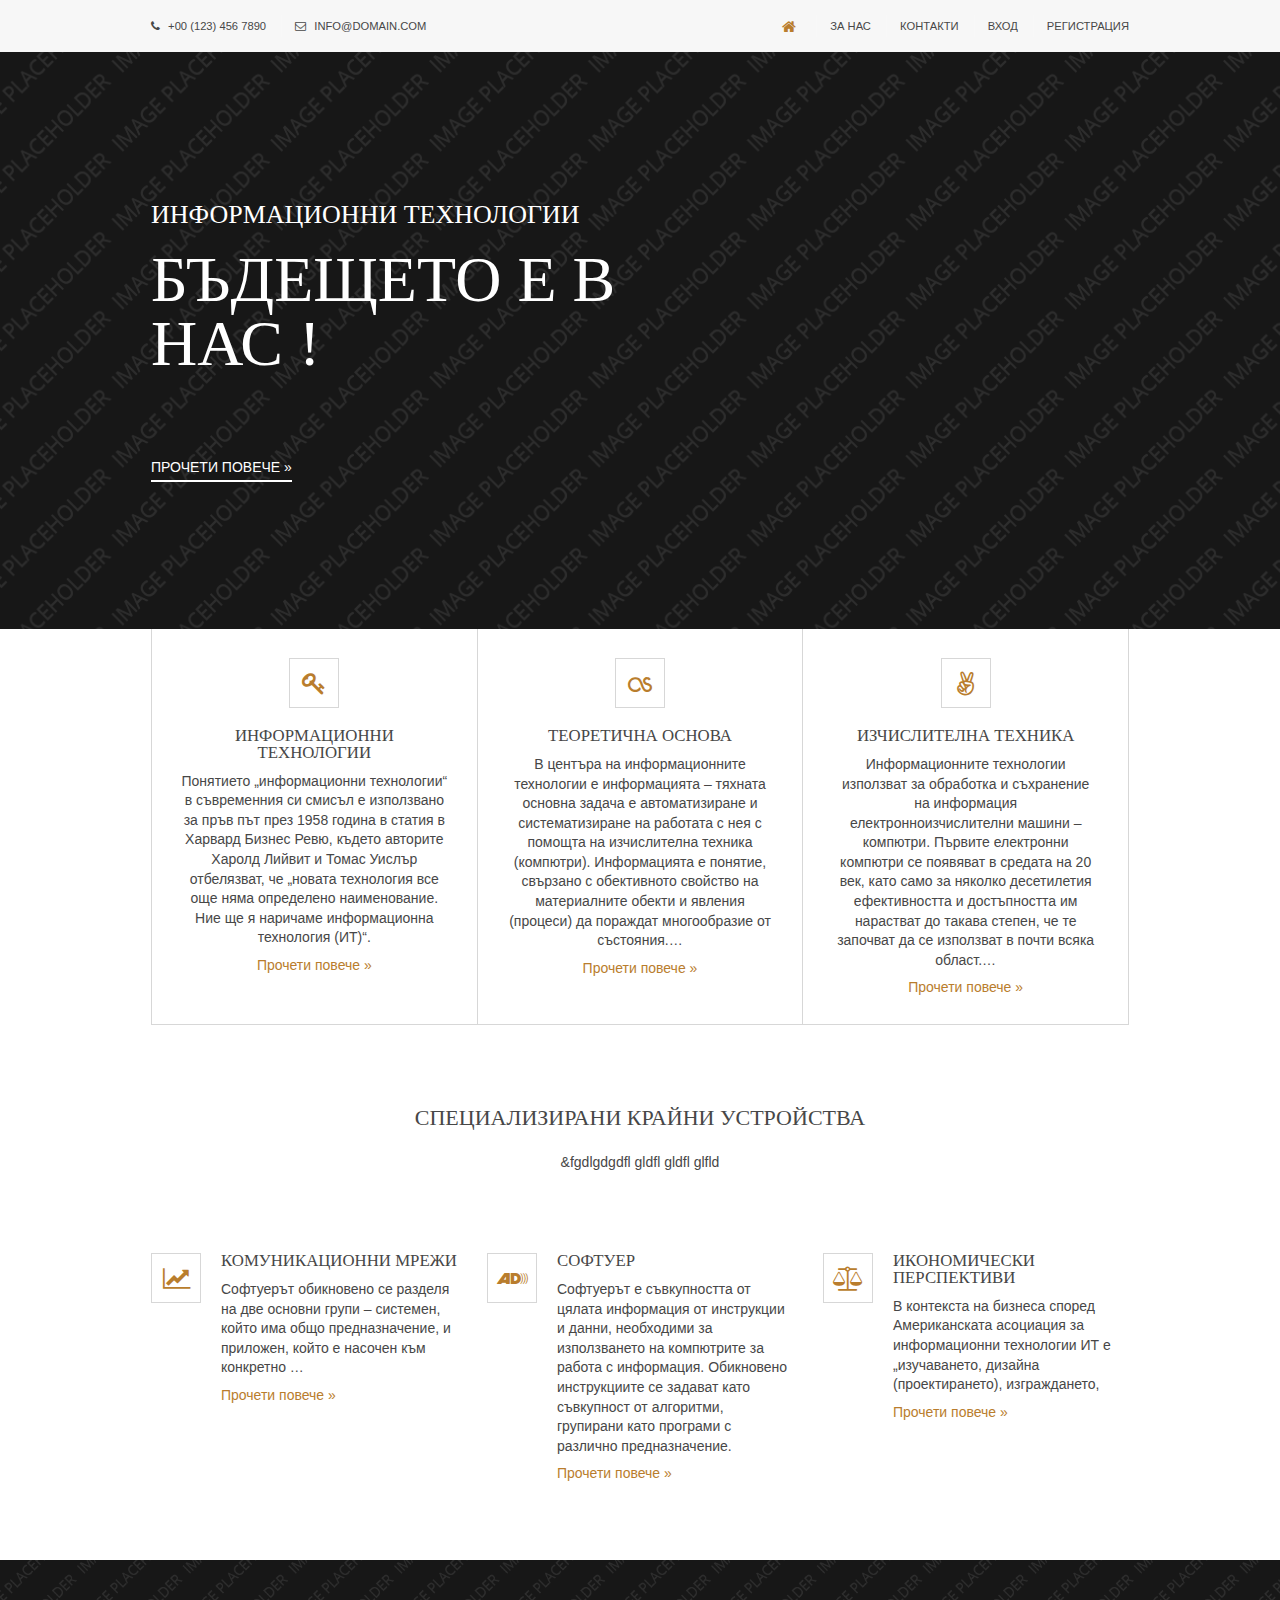
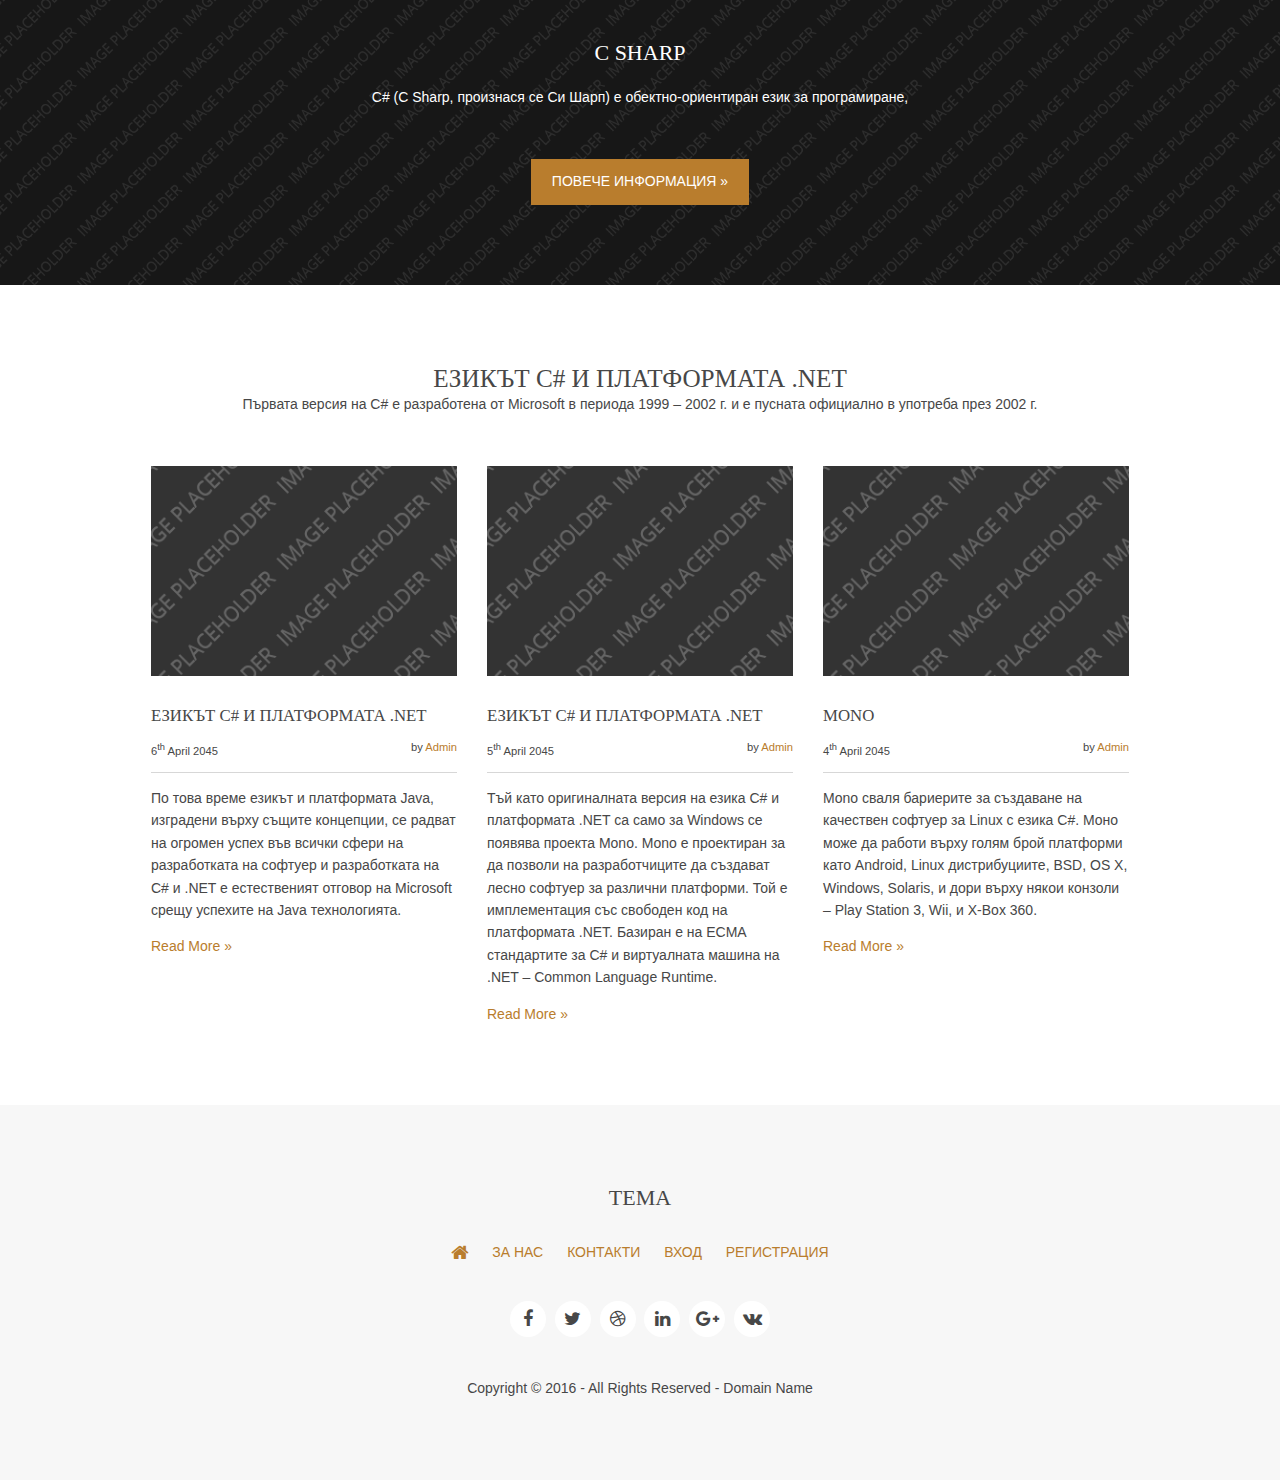
<file: index.html>
<!DOCTYPE html>
<html>
<head>
<title>Theme Name</title>
<meta charset="utf-8">
<meta name="viewport" content="width=device-width, initial-scale=1.0, maximum-scale=1.0, user-scalable=no">
<link href="styles/layout.css" rel="stylesheet" type="text/css" media="all">
</head>
<body id="top">
<div class="wrapper row0">
  <div id="topbar" class="hoc clear"> 
    <div class="fl_left">
      <ul class="nospace">
        <li><i class="fa fa-phone"></i> +00 (123) 456 7890</li>
        <li><i class="fa fa-envelope-o"></i> info@domain.com</li>
      </ul>
    </div>
    <div class="fl_right">
      <ul class="nospace">
        <li><a href="#"><i class="fa fa-lg fa-home"></i></a></li>
        <li><a href="#">За нас</a></li>
        <li><a href="#">Контакти</a></li>
        <li><a href="#">Вход</a></li>
        <li><a href="#">Регистрация</a></li>
      </ul>
    </div>
  </div>
</div>


<div class="wrapper bgded overlay">
  <div id="pageintro" class="hoc clear"> 
    <article>
      <p class="heading">Информационни технологии</p>
      <h2 class="heading"><span class="block">Бъдещето е в </span> НАС !</h2>
      <footer><a href="#">Прочети повече &raquo;</a></footer>
    </article>
  </div>
</div>
<div class="wrapper row3">
  <div id="services" class="hoc clear"> 
    <!-- ################################################################################################ -->
    <div class="table">
      <div class="table-row"> 
        <!-- ################################################################################################ -->
        <div class="table-cell">
          <article><a href="#"><i class="fa fa-key"></i></a>
            <h6 class="heading">Информационни технологии</h6>
            <p>Понятието „информационни технологии“ в съвременния си смисъл е използвано за пръв път през 1958 
			година в статия в Харвард Бизнес Ревю, където авторите Харолд Лийвит и Томас Уислър отбелязват, 
			че „новата технология все още няма определено наименование. Ние ще я наричаме информационна технология (ИТ)“.</p>
            <footer><a href="#">Прочети повече &raquo;</a></footer>
          </article>
        </div>
        <div class="table-cell">
          <article><a href="#"><i class="fa fa-lastfm"></i></a>
            <h6 class="heading">Теоретична основа</h6>
            <p>В центъра на информационните технологии е информацията – тяхната основна задача е автоматизиране и систематизиране на работата 
			с нея с помощта на изчислителна техника (компютри). Информацията е понятие, свързано с обективното свойство на материалните обекти и явления (процеси) 
			да пораждат многообразие от състояния.&hellip;</p>
            <footer><a href="#">Прочети повече &raquo;</a></footer>
          </article>
        </div>
        <div class="table-cell">
          <article><a href="#"><i class="fa fa-angellist"></i></a>
            <h6 class="heading">Изчислителна техника</h6>
            <p>Информационните технологии използват за обработка и съхранение на информация електронноизчислителни машини – компютри. 
			Първите електронни компютри се появяват в средата на 20 век, 
			като само за няколко десетилетия ефективността и достъпността им нарастват до такава степен, 
			че те започват да се използват в почти всяка област.&hellip;</p>
            <footer><a href="#">Прочети повече &raquo;</a></footer>
          </article>
        </div>
        <!-- ################################################################################################ -->
      </div>
    </div>
    <!-- ################################################################################################ -->
  </div>
</div>
<!-- ################################################################################################ -->
<!-- ################################################################################################ -->
<!-- ################################################################################################ -->
<div class="wrapper row3">
  <main class="hoc container clear"> 
    <!-- main body -->
    <!-- ################################################################################################ -->
    <div class="center btmspace-80">
      <h3 class="heading">Специализирани крайни устройства</h3>
      <p class="nospace">&fgdlgdgdfl gldfl gldfl glfld</p>
    </div>
    <ul class="nospace group cta">
      <li class="one_third first">
        <article><a href="#"><i class="fa fa-line-chart"></i></a>
          <h6 class="heading">Комуникационни мрежи</h6>
          <p>Софтуерът обикновено се разделя на две основни групи – системен, който има общо предназначение, и приложен, който е насочен към конкретно &hellip;</p>
          <footer><a href="#">Прочети повече &raquo;</a></footer>
        </article>
      </li>
      <li class="one_third">
        <article><a href="#"><i class="fa fa-audio-description"></i></a>
          <h6 class="heading">Софтуер</h6>
          <p>Софтуерът е съвкупността от цялата информация от инструкции и данни, необходими за използването на компютрите за работа с информация. Обикновено инструкциите се задават като съвкупност от алгоритми, групирани като програми с различно предназначение. </p>
          <footer><a href="#">Прочети повече &raquo;</a></footer>
        </article>
      </li>
      <li class="one_third">
        <article><a href="#"><i class="fa fa-balance-scale"></i></a>
          <h6 class="heading">Икономически перспективи</h6>
          <p>В контекста на бизнеса според Американската асоциация за информационни технологии ИТ е „изучаването, дизайна (проектирането), изграждането, </p>
          <footer><a href="#">Прочети повече &raquo;</a></footer>
        </article>
      </li>
    </ul>
    <!-- ################################################################################################ -->
    <!-- / main body -->
    <div class="clear"></div>
  </main>
</div>
<!-- ################################################################################################ -->
<!-- ################################################################################################ -->
<!-- ################################################################################################ -->
<div class="wrapper bgded overlay" id="second-wrap">
  <article class="hoc container clear center"> 
    <!-- ################################################################################################ -->
    <h3 class="heading">C Sharp</h3>
    <p class="btmspace-50">C# (C Sharp, произнася се Си Шарп) е обектно-ориентиран език за програмиране, </p>
    <footer><a class="btn medium" href="#">Повече информация &raquo;</a></footer>
    <!-- ################################################################################################ -->
  </article>
</div>
<!-- ################################################################################################ -->
<!-- ################################################################################################ -->
<!-- ################################################################################################ -->
<div class="wrapper row3">
  <section class="hoc container clear"> 
    <!-- ################################################################################################ -->
    <div class="center btmspace-50">
      <h3 class="font-x2 nospace">Езикът C# и платформата .NET</h3>
      <p class="nospace">Първата версия на C# е разработена от Microsoft в периода 1999 – 2002 г. и е пусната официално в употреба през 2002 г.</p>
    </div>
    <div class="group">
      <article class="one_third first"><a href="#"><img class="btmspace-30" src="images/demo/320x220.png" alt=""></a>
        <h4 class="nospace btmspace-10 font-x1 uppercase">Езикът C# и платформата .NET</h4>
        <ul class="nospace btmspace-10 group font-xs">
          <li class="fl_left">
            <time datetime="2045-04-06">6<sup>th</sup> April 2045</time>
          </li>
          <li class="fl_right">by <a href="#">Admin</a></li>
        </ul>
        <hr>
        <p class="p-aligned">По това време езикът и платформата Java, изградени върху същите концепции, се радват на огромен успех във всички сфери на разработката на софтуер и разработката на C# и .NET е естественият отговор на Microsoft срещу успехите на Java технологията.</p>
        <p class="nospace"><a href="#">Read More &raquo;</a></p>
      </article>
      <article class="one_third"><a href="#"><img class="btmspace-30" src="images/demo/320x220.png" alt=""></a>
        <h4 class="nospace btmspace-10 font-x1 uppercase">Езикът C# и платформата .NET</h4>
        <ul class="nospace btmspace-10 group font-xs">
          <li class="fl_left">
            <time datetime="2045-04-05">5<sup>th</sup> April 2045</time>
          </li>
          <li class="fl_right">by <a href="#">Admin</a></li>
        </ul>
        <hr>
        <p class="p-aligned">Тъй като оригиналната версия на езика C# и платформата .NET са само за Windows се появява проекта Mono. 
		Mono е проектиран за да позволи на разработчиците да създават лесно софтуер за различни платформи. 
		Той е имплементация със свободен код на платформата .NET. Базиран е на ECMA стандартите за C# и виртуалната машина на
		.NET – Common Language Runtime. </p>
        <p class="nospace"><a href="#">Read More &raquo;</a></p>
      </article>
      <article class="one_third"><a href="#"><img class="btmspace-30" src="images/demo/320x220.png" alt=""></a>
        <h4 class="nospace btmspace-10 font-x1 uppercase">Mono</h4>
        <ul class="nospace btmspace-10 group font-xs">
          <li class="fl_left">
            <time datetime="2045-04-04">4<sup>th</sup> April 2045</time>
          </li>
          <li class="fl_right">by <a href="#">Admin</a></li>
        </ul>
        <hr>
        <p class="p-aligned">Mono сваля бариерите за създаване на качествен софтуер за Linux с езика C#. 
		Моно може да работи върху голям брой платформи като Android, 
		Linux дистрибуциите, BSD, OS X, Windows, Solaris, и дори върху някои конзоли – Play Station 3, Wii, и X-Box 360.</p>
        <p class="nospace"><a href="#">Read More &raquo;</a></p>
      </article>
    </div>
    <!-- ################################################################################################ -->
  </section>
</div>
<!-- ################################################################################################ -->
<!-- ################################################################################################ -->
<!-- ################################################################################################ -->
<div class="wrapper row4">
  <footer id="footer" class="hoc clear"> 
    <!-- ################################################################################################ -->
    <h3 class="heading">Тема</h3>
    <ul class="nospace inline pushright uppercase">
      <li><a href="#"><i class="fa fa-lg fa-home"></i></a></li>
      <li><a href="#">За нас</a></li>
      <li><a href="#">Контакти</a></li>
      <li><a href="#">Вход</a></li>
      <li><a href="#">Регистрация</a></li>
    </ul>
    <ul class="faico clear">
      <li><a class="faicon-facebook" href="#"><i class="fa fa-facebook"></i></a></li>
      <li><a class="faicon-twitter" href="#"><i class="fa fa-twitter"></i></a></li>
      <li><a class="faicon-dribble" href="#"><i class="fa fa-dribbble"></i></a></li>
      <li><a class="faicon-linkedin" href="#"><i class="fa fa-linkedin"></i></a></li>
      <li><a class="faicon-google-plus" href="#"><i class="fa fa-google-plus"></i></a></li>
      <li><a class="faicon-vk" href="#"><i class="fa fa-vk"></i></a></li>
    </ul>
    <div id="copyright">
      <p>Copyright &copy; 2016 - All Rights Reserved - <a href="#">Domain Name</a></p>
    </div>
    <!-- ################################################################################################ -->
  </footer>
</div>
<!-- ################################################################################################ -->
<!-- ################################################################################################ -->
<!-- ################################################################################################ -->
<a id="backtotop" href="#top"><i class="fa fa-chevron-up"></i></a>
<!-- JAVASCRIPTS -->
<script src="scripts/jquery.min.js"></script>
<script src="scripts/jquery.backtotop.js"></script>
<script src="scripts/jquery.mobilemenu.js"></script>
</body>
</html>
</file>
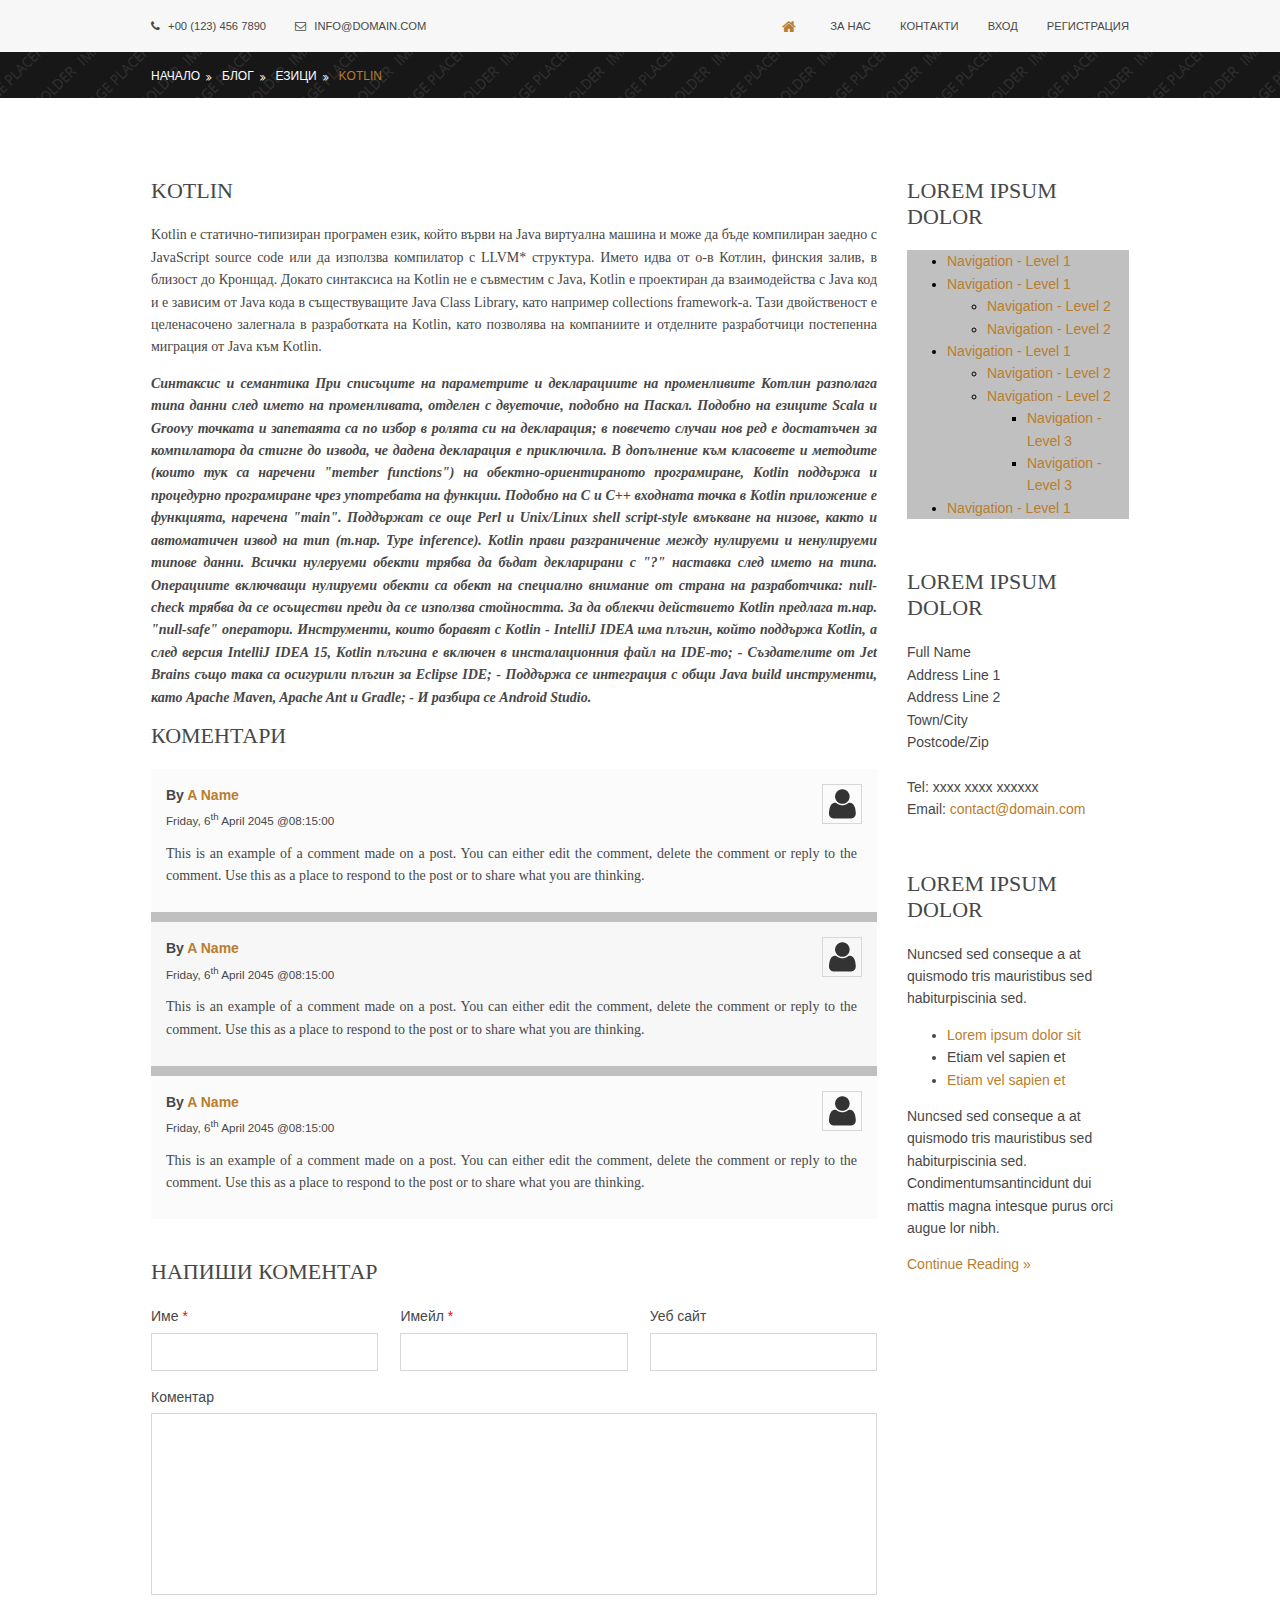
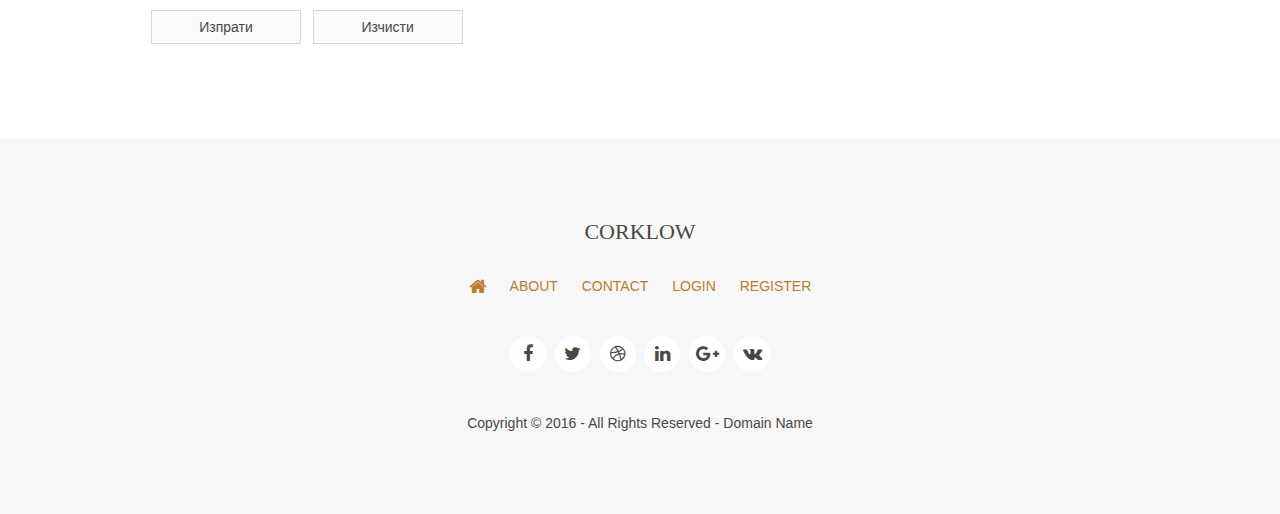
<file: sidebar-right.html>
<!DOCTYPE html>
<html>
<head>
<title>Corklow | Pages | Sidebar Right</title>
<meta charset="utf-8">
<meta name="viewport" content="width=device-width, initial-scale=1.0, maximum-scale=1.0, user-scalable=no">
<link href="styles/layout.css" rel="stylesheet" type="text/css" media="all">
</head>
<body id="top">
<div class="wrapper row0">
  <div id="topbar" class="hoc clear"> 
    <div class="fl_left">
      <ul class="nospace">
        <li><i class="fa fa-phone"></i> +00 (123) 456 7890</li>
        <li><i class="fa fa-envelope-o"></i> info@domain.com</li>
      </ul>
    </div>
    <div class="fl_right">
      <ul class="nospace">
        <li><a href="#"><i class="fa fa-lg fa-home"></i></a></li>
        <li><a href="#">За нас</a></li>
        <li><a href="#">Контакти</a></li>
        <li><a href="#">Вход</a></li>
        <li><a href="#">Регистрация</a></li>
      </ul>
    </div>
  </div>
</div>
<div class="wrapper bgded overlay" >
  <div id="breadcrumb" class="hoc clear"> 
    <ul>
      <li><a href="#">Начало</a></li>
      <li><a href="#">Блог</a></li>
      <li><a href="#">Езици</a></li>
      <li><a href="#">Kotlin</a></li>
    </ul>
  </div>
</div>
<div class="wrapper row3">
  <main class="hoc container clear"> 
    <!-- main body -->
    <div class="content three_quarter first"> 
      <h3>Kotlin</h3>
	  <p >Kotlin e статично-типизиран програмен език, който върви на Java виртуална машина и може да бъде компилиран заедно с JavaScript source code или да използва компилатор с LLVM* структура. Името идва от о-в Котлин, финския залив, в близост до Кронщад.
Докато синтаксиса на Kotlin не е съвместим с Java, Kotlin e проектиран да взаимодейства с Java код и е зависим от Java кода в съществуващите Java Class Library, като например collections framework-a. Тази двойственост е целенасочено залегнала в разработката на Kotlin, като позволява на компаниите и отделните разработчици постепенна миграция от Java към Kotlin.</p>
      <p id="second" >
	  Синтаксис и семантика
При списъците на параметрите и декларациите на променливите Котлин разполага типа данни след името на променливата, отделен с двуеточие, подобно на Паскал. Подобно на езиците Scala и Groovy точката и запетаята са по избор в ролята си на декларация; в повечето случаи нов ред е достатъчен за компилатора да стигне до извода, че дадена декларация е приключила.

В допълнение към класовете и методите (които тук са наречени "member functions") на обектно-ориентираното програмиране, Kotlin поддържа и процедурно програмиране чрез употребата на функции. Подобно на C и С++ входната точка в Kotlin приложение е функцията, наречена "main". Поддържат се още Perl и Unix/Linux shell script-style вмъкване на низове, както и автоматичен извод на тип (т.нар. Type inference).

Kotlin прави разграничение между нулируеми и ненулируеми типове данни. Всички нулеруеми обекти трябва да бъдат декларирани с "?" наставка след името на типа. Операциите включващи нулируеми обекти са обект на специално внимание от страна на разработчика: null-check трябва да се осъществи преди да се използва стойността. За да облекчи действието Kotlin предлага т.нар. "null-safe" оператори.

Инструменти, които боравят с Kotlin
- IntelliJ IDEA има плъгин, който поддържа Kotlin, а след версия IntelliJ IDEA 15, Kotlin плъгина е включен в инсталационния файл на IDE-то;
- Създателите от Jet Brains също така са осигурили плъгин за Eclipse IDE;
- Поддържа се интеграция с общи Java build инструменти, като Apache Maven, Apache Ant и Gradle;
- И разбира се Android Studio.
	  </p>
	  
	  <div id="comments">
        <h3>Коментари</h3>
        <ul >
          <li>
            <article>
              <header>
                <figure class="avatar"><img src="../images/demo/avatar.png" alt=""></figure>
                <address>
                By <a href="#">A Name</a>
                </address>
                <time datetime="2045-04-06T08:15+00:00">Friday, 6<sup>th</sup> April 2045 @08:15:00</time>
              </header>
              <div class="comcont">
                <p>This is an example of a comment made on a post. You can either edit the comment, delete the comment or reply to the comment. Use this as a place to respond to the post or to share what you are thinking.</p>
              </div>
            </article>
          </li>
          <li>
            <article>
              <header>
                <figure class="avatar"><img src="../images/demo/avatar.png" alt=""></figure>
                <address>
                By <a href="#">A Name</a>
                </address>
                <time datetime="2045-04-06T08:15+00:00">Friday, 6<sup>th</sup> April 2045 @08:15:00</time>
              </header>
              <div class="comcont">
                <p>This is an example of a comment made on a post. You can either edit the comment, delete the comment or reply to the comment. Use this as a place to respond to the post or to share what you are thinking.</p>
              </div>
            </article>
          </li>
          <li>
            <article>
              <header>
                <figure class="avatar"><img src="../images/demo/avatar.png" alt=""></figure>
                <address>
                By <a href="#">A Name</a>
                </address>
                <time datetime="2045-04-06T08:15+00:00">Friday, 6<sup>th</sup> April 2045 @08:15:00</time>
              </header>
              <div class="comcont">
                <p>This is an example of a comment made on a post. You can either edit the comment, delete the comment or reply to the comment. Use this as a place to respond to the post or to share what you are thinking.</p>
              </div>
            </article>
          </li>
        </ul>
        <h3>Напиши коментар</h3>
        <form action="#" method="post">
          <div class="one_third first">
            <label for="name">Име <span>*</span></label>
            <input type="text" name="name" id="name" value="" size="22" required>
          </div>
          <div class="one_third">
            <label for="email">Имейл <span>*</span></label>
            <input type="email" name="email" id="email" value="" size="22" required>
          </div>
          <div class="one_third">
            <label for="url">Уеб сайт</label>
            <input type="url" name="url" id="url" value="" size="22">
          </div>
          <div class="block clear">
            <label for="comment">Коментар</label>
            <textarea name="comment" id="comment" cols="25" rows="10"></textarea>
          </div>
          <div>
            <input type="submit" name="submit" value="Изпрати">
            &nbsp;
            <input type="reset" name="reset" value="Изчисти">
          </div>
        </form>
      </div>
    </div>
    <div class="sidebar one_quarter"> 
      <h6>Lorem ipsum dolor</h6>
      <div class="sdb_holder" id="sdb_holder">
        <ul >
          <li><a href="#">Navigation - Level 1</a></li>
          <li><a href="#">Navigation - Level 1</a>
            <ul>
              <li><a href="#">Navigation - Level 2</a></li>
              <li><a href="#">Navigation - Level 2</a></li>
            </ul>
          </li>
          <li><a href="#">Navigation - Level 1</a>
            <ul>
              <li><a href="#">Navigation - Level 2</a></li>
              <li><a href="#">Navigation - Level 2</a>
                <ul>
                  <li><a href="#">Navigation - Level 3</a></li>
                  <li><a href="#">Navigation - Level 3</a></li>
                </ul>
              </li>
            </ul>
          </li>
          <li><a href="#">Navigation - Level 1</a></li>
        </ul>
      </div>
      <div class="sdb_holder">
        <h6>Lorem ipsum dolor</h6>
        <div>
        Full Name<br>
        Address Line 1<br>
        Address Line 2<br>
        Town/City<br>
        Postcode/Zip<br>
        <br>
        Tel: xxxx xxxx xxxxxx<br>
        Email: <a href="#">contact@domain.com</a>
        </div>
      </div>
      <div class="sdb_holder">
        <article>
          <h6>Lorem ipsum dolor</h6>
          <p>Nuncsed sed conseque a at quismodo tris mauristibus sed habiturpiscinia sed.</p>
          <ul>
            <li><a href="#">Lorem ipsum dolor sit</a></li>
            <li>Etiam vel sapien et</li>
            <li><a href="#">Etiam vel sapien et</a></li>
          </ul>
          <p>Nuncsed sed conseque a at quismodo tris mauristibus sed habiturpiscinia sed. Condimentumsantincidunt dui mattis magna intesque purus orci augue lor nibh.</p>
          <p class="more"><a href="#">Continue Reading &raquo;</a></p>
        </article>
      </div>
      <!-- ################################################################################################ -->
    </div>
    <!-- ################################################################################################ -->
    <!-- / main body -->
    <div class="clear"></div>
  </main>
</div>
<!-- ################################################################################################ -->
<!-- ################################################################################################ -->
<!-- ################################################################################################ -->
<div class="wrapper row4">
  <footer id="footer" class="hoc clear"> 
    <!-- ################################################################################################ -->
    <h3 class="heading">Corklow</h3>
    <ul class="nospace inline pushright uppercase">
      <li><a href="#"><i class="fa fa-lg fa-home"></i></a></li>
      <li><a href="#">About</a></li>
      <li><a href="#">Contact</a></li>
      <li><a href="#">Login</a></li>
      <li><a href="#">Register</a></li>
    </ul>
    <ul class="faico clear">
      <li><a class="faicon-facebook" href="#"><i class="fa fa-facebook"></i></a></li>
      <li><a class="faicon-twitter" href="#"><i class="fa fa-twitter"></i></a></li>
      <li><a class="faicon-dribble" href="#"><i class="fa fa-dribbble"></i></a></li>
      <li><a class="faicon-linkedin" href="#"><i class="fa fa-linkedin"></i></a></li>
      <li><a class="faicon-google-plus" href="#"><i class="fa fa-google-plus"></i></a></li>
      <li><a class="faicon-vk" href="#"><i class="fa fa-vk"></i></a></li>
    </ul>
    <div id="copyright">
      <p>Copyright &copy; 2016 - All Rights Reserved - <a href="#">Domain Name</a></p>
    </div>
    <!-- ################################################################################################ -->
  </footer>
</div>
<!-- ################################################################################################ -->
<!-- ################################################################################################ -->
<!-- ################################################################################################ -->
<a id="backtotop" href="#top"><i class="fa fa-chevron-up"></i></a>
<!-- JAVASCRIPTS -->
<script src="scripts/jquery.min.js"></script>
<script src="scripts/jquery.backtotop.js"></script>
<script src="scripts/jquery.mobilemenu.js"></script>
</body>
</html>
</file>
<file: styles/layout.css>
@charset "utf-8";
@import url("fontawesome-4.6.3.min.css");
@import url("framework.css");

/* Rows
--------------------------------------------------------------------------------------------------------------- */
.row0, .row0 a{}
.row1, .row1 a{}
.row2, .row2 a{}
.row3, .row3 a{}
.row4, .row4 a{}
.row5, .row5 a{}


/* Top Bar
--------------------------------------------------------------------------------------------------------------- */
#topbar{padding:15px 0; font-size:.8rem; text-transform:uppercase;}

#topbar *{margin:0;}
#topbar ul li{display:inline-block; margin-right:10px; padding-right:15px; border-right:1px solid;}
#topbar ul li:last-child{margin-right:0; padding-right:0; border-right:none;}
#topbar i{margin:0 5px 0 0; line-height:normal;}


/* Header
--------------------------------------------------------------------------------------------------------------- */
#header{}

#header #logo{margin-top:25px;}
#header #logo *{margin:0; padding:0; line-height:1;}
#header #logo h1{font-size:22px; font-variant:small-caps;}
#header #logo p{font-size:12px; text-transform:lowercase;}


/* Page Intro
--------------------------------------------------------------------------------------------------------------- */
#pageintro{padding:150px 0;}

#pageintro article *{text-transform:uppercase;}
#pageintro article .heading{margin:0 0 50px 0; padding:0; line-height:1; font-size:64px;}
#pageintro article p:first-of-type{margin-bottom:20px; font-size:26px;}
#pageintro article footer{margin-top:80px;}
#pageintro article footer a{padding-bottom:5px; border-bottom:2px solid;}


/* Services
--------------------------------------------------------------------------------------------------------------- */
#services{position:relative;}

#services .table{}
#services .table-cell{margin-top:-1px; padding:3%; border:1px solid; border-top:none;}

#services article{text-align:center;}
#services article *{margin:0; line-height:1;}
#services article i{display:inline-block; width:50px; height:50px; line-height:48px; margin-bottom:20px; border:1px solid; text-align:center; font-size:24px;}
#services article .heading{margin-bottom:10px; font-size:1.2rem;}
#services article p{margin-bottom:10px; line-height:1.4;}


/* Content Area
--------------------------------------------------------------------------------------------------------------- */
.container{padding:80px 0;}

/* Content */
.container .content{}

.cta > li:last-child{margin-bottom:0;}/* Used when elements stack in small viewports */
.cta article{display:block; position:relative; min-height:80px; padding:0 0 0 70px;}
.cta article::before, .cta article::after{display:table; content:"";}
.cta article::after{clear:both;}
.cta article *{margin:0; line-height:1;}
.cta article i{display:block; position:absolute; top:0; left:0; width:50px; height:50px; line-height:48px; border:1px solid; text-align:center; font-size:24px;}
.cta article .heading{margin-bottom:10px; font-size:1.2rem;}
.cta article p{margin-bottom:10px; line-height:1.4;}

/* Comments */
#comments ul{margin:0 0 40px 0; padding:0; list-style:none;}
#comments li{margin:0 0 10px 0; padding:15px;}
#comments .avatar{float:right; margin:0 0 10px 10px; padding:3px; border:1px solid;}
#comments address{font-weight:bold;}
#comments time{font-size:smaller;}
#comments .comcont{display:block; margin:0; padding:0;}
#comments .comcont p{margin:10px 5px 10px 0; padding:0;}

#comments form{display:block; width:100%;}
#comments input, #comments textarea{width:100%; padding:10px; border:1px solid;}
#comments textarea{overflow:auto;}
#comments div{margin-bottom:15px;}
#comments input[type="submit"], #comments input[type="reset"]{display:inline-block; width:auto; min-width:150px; margin:0; padding:8px 5px; cursor:pointer;}

/* Sidebar */
.container .sidebar{}

.sidebar .sdb_holder{margin-bottom:50px;}
.sidebar .sdb_holder:last-child{margin-bottom:0;}


/* Footer
--------------------------------------------------------------------------------------------------------------- */
#footer{padding:80px 0; text-align:center;}

#footer .heading, #footer ul{margin-bottom:30px;}
#footer > ul:last-of-type{margin-bottom:40px;}
#footer .faico a{border-radius:50%;}

#footer #copyright{}
#footer #copyright *{margin:0; padding:0;}


/* Transition Fade
--------------------------------------------------------------------------------------------------------------- */
*, *::before, *::after{transition:all .3s ease-in-out;}
#mainav form *{transition:none !important;}


/* ------------------------------------------------------------------------------------------------------------ */
/* ------------------------------------------------------------------------------------------------------------ */
/* ------------------------------------------------------------------------------------------------------------ */
/* ------------------------------------------------------------------------------------------------------------ */
/* ------------------------------------------------------------------------------------------------------------ */


/* Navigation
--------------------------------------------------------------------------------------------------------------- */
nav ul, nav ol{margin:0; padding:0; list-style:none;}

#mainav, #breadcrumb, .sidebar nav{line-height:normal;}
#mainav .drop::after, #mainav li li .drop::after, #breadcrumb li a::after, .sidebar nav a::after{position:absolute; font-family:"FontAwesome"; font-size:10px; line-height:10px;}

/* Top Navigation */
#mainav{}
#mainav ul.clear{margin-top:3px;}
#mainav ul{text-transform:uppercase;}
#mainav ul ul{z-index:9999; position:absolute; width:180px; text-transform:none;}
#mainav ul ul ul{left:180px; top:0;}
#mainav li{display:inline-block; position:relative; margin:0 15px 0 0; padding:0;}
#mainav li:last-child{margin-right:0;}
#mainav li li{width:100%; margin:0;}
#mainav li a{display:block; padding:30px 0;}
#mainav li li a{border:solid; border-width:0 0 1px 0;}
#mainav .drop{padding-left:15px;}
#mainav li li a, #mainav li li .drop{display:block; margin:0; padding:10px 15px;}
#mainav .drop::after, #mainav li li .drop::after{content:"\f0d7";}
#mainav .drop::after{top:35px; left:5px;}
#mainav li li .drop::after{top:15px; left:5px;}
#mainav ul ul{visibility:hidden; opacity:0;}
#mainav ul li:hover > ul{visibility:visible; opacity:1;}

#mainav form{display:none; margin:0; padding:0;}
#mainav form select, #mainav form select option{display:block; cursor:pointer; outline:none;}
#mainav form select{width:100%; padding:5px; border:none;}
#mainav form select option{margin:5px; padding:0; border:none;}

/* Breadcrumb */
#breadcrumb{padding:15px 0;}
#breadcrumb ul{margin:0; padding:0; list-style:none; text-transform:uppercase;}
#breadcrumb li{display:inline-block; margin:0 6px 0 0; padding:0;}
#breadcrumb li a{display:block; position:relative; margin:0; padding:0 12px 0 0; font-size:12px;}
#breadcrumb li a::after{top:3px; right:0; content:"\f101";}
#breadcrumb li:last-child a{margin:0; padding:0;}
#breadcrumb li:last-child a::after{display:none;}

/* Sidebar Navigation */
.sidebar nav{display:block; width:100%;}
.sidebar nav li{margin:0 0 3px 0; padding:0;}
.sidebar nav a{display:block; position:relative; margin:0; padding:5px 10px 5px 15px; text-decoration:none; border:solid; border-width:0 0 1px 0;}
.sidebar nav a::after{top:9px; left:5px; content:"\f101";}
.sidebar nav ul ul a{padding-left:35px;}
.sidebar nav ul ul a::after{left:25px;}
.sidebar nav ul ul ul a{padding-left:55px;}
.sidebar nav ul ul ul a::after{left:45px;}

/* Pagination */
.pagination{display:block; width:100%; text-align:center; clear:both;}
.pagination li{display:inline-block; margin:0 2px 0 0;}
.pagination li:last-child{margin-right:0;}
.pagination a, .pagination strong{display:block; padding:8px 11px; border:1px solid; background-clip:padding-box; font-weight:normal;}

/* Back to Top */
#backtotop{z-index:999; display:inline-block; position:fixed; visibility:hidden; bottom:20px; right:20px; width:36px; height:36px; line-height:36px; font-size:16px; text-align:center; opacity:.2;}
#backtotop i{display:block; width:100%; height:100%; line-height:inherit;}
#backtotop.visible{visibility:visible; opacity:.5;}
#backtotop:hover{opacity:1;}


/* Tables
--------------------------------------------------------------------------------------------------------------- */
table, th, td{border:1px solid; border-collapse:collapse; vertical-align:top;}
table, th{table-layout:auto;}
table{width:100%; margin-bottom:15px;}
th, td{padding:5px 8px;}
td{border-width:0 1px;}


/* Gallery
--------------------------------------------------------------------------------------------------------------- */
#gallery{display:block; width:100%; margin-bottom:50px;}
#gallery figure figcaption{display:block; width:100%; clear:both;}
#gallery li{margin-bottom:30px;}


/* Font Awesome Social Icons
--------------------------------------------------------------------------------------------------------------- */
.faico{margin:0; padding:0; list-style:none;}
.faico li{display:inline-block; margin:8px 5px 0 0; padding:0; line-height:normal;}
.faico li:last-child{margin-right:0;}
.faico a{display:inline-block; width:36px; height:36px; line-height:36px; font-size:18px; text-align:center;}

.faico a{color:#474747; background-color:#FFFFFF;}
.faico a:hover{color:#FFFFFF;}

.faicon-dribble:hover{background-color:#EA4C89;}
.faicon-facebook:hover{background-color:#3B5998;}
.faicon-google-plus:hover{background-color:#DB4A39;}
.faicon-linkedin:hover{background-color:#0E76A8;}
.faicon-twitter:hover{background-color:#00ACEE;}
.faicon-vk:hover{background-color:#4E658E;}


/* ------------------------------------------------------------------------------------------------------------ */
/* ------------------------------------------------------------------------------------------------------------ */
/* ------------------------------------------------------------------------------------------------------------ */
/* ------------------------------------------------------------------------------------------------------------ */
/* ------------------------------------------------------------------------------------------------------------ */


/* Colours
--------------------------------------------------------------------------------------------------------------- */
body{color:#474747; background-color:#F7F7F7;}
a{color:#B97D2D;}
a:active, a:focus{background:transparent;}/* IE10 + 11 Bugfix - prevents grey background */
hr, .borderedbox{border-color:#D7D7D7;}
label span{color:#FF0000; background-color:inherit;}
input:focus, textarea:focus, *:required:focus{border-color:#B97D2D;}
.overlay{color:#FFFFFF; background-color:inherit;}
.overlay::after{color:inherit; background-color:rgba(0,0,0,.55);}

.btn, .btn.inverse:hover{color:#FFFFFF; background-color:#B97D2D; border-color:#B97D2D;}
.btn:hover, .btn.inverse{color:inherit; background-color:transparent; border-color:inherit;}


/* Rows */
.row0, .row0 a{color:#474747; background-color:#F7F7F7;}
.row1{color:#474747; background-color:#FFFFFF;}
.row2, .row2 a{}
.row3{color:#474747; background-color:#FFFFFF;}
.row4{color:#474747; background-color:#F7F7F7;}


/* Top Bar */
#topbar ul li{border-color:rgba(255,255,255,.2);}
#topbar > div:last-of-type li:first-child a{color:#B97D2D;}


/* Header */
#header #logo h1 a{color:inherit; background-color:inherit;}


/* Page Intro */
#pageintro article footer a{color:inherit; border-color:inherit;}


/* Services */
#services .table-cell{border-color:#D7D7D7;}
#services article i{color:#B97D2D; border-color:#D7D7D7;}
#services article:hover i{color:#FFFFFF; background-color:#B97D2D; border-color:#B97D2D;}


/* Content Area */
.cta article i{color:#B97D2D; border-color:#D7D7D7;}
.cta article:hover i{color:#FFFFFF; background-color:#B97D2D; border-color:#B97D2D;}


/* Footer */
#footer #copyright a{color:inherit; background-color:inherit;}


/* Navigation */
#mainav li a{color:inherit;}
#mainav .active a, #mainav a:hover, #mainav li:hover > a{color:#B97D2D; background-color:inherit;}
#mainav li li a, #mainav .active li a{color:#FFFFFF; background-color:rgba(0,0,0,.6); border-color:rgba(0,0,0,.6);}
#mainav li li:hover > a, #mainav .active .active > a{color:#FFFFFF; background-color:#B97D2D;}
#mainav form select{color:#FFFFFF; background-color:#413E3D;}

#breadcrumb a{color:inherit; background-color:inherit;}
#breadcrumb li:last-child a{color:#B97D2D;}

.container .sidebar nav a{color:inherit; border-color:#D7D7D7;}
.container .sidebar nav a:hover{color:#B97D2D;}

.pagination a, .pagination strong{border-color:#D7D7D7;}
.pagination .current *{color:#FFFFFF; background-color:#B97D2D;}

#backtotop{color:#FFFFFF; background-color:#B97D2D;}


/* Tables + Comments */
table, th, td, #comments .avatar, #comments input, #comments textarea{border-color:#D7D7D7;}
#comments input:focus, #comments textarea:focus, #comments *:required:focus{border-color:#B97D2D;}
th{color:#FFFFFF; background-color:#373737;}
tr, #comments li, #comments input[type="submit"], #comments input[type="reset"]{color:inherit; background-color:#FBFBFB;}
tr:nth-child(even), #comments li:nth-child(even){color:inherit; background-color:#F7F7F7;}
table a, #comments a{background-color:inherit;}


/* ------------------------------------------------------------------------------------------------------------ */
/* ------------------------------------------------------------------------------------------------------------ */
/* ------------------------------------------------------------------------------------------------------------ */
/* ------------------------------------------------------------------------------------------------------------ */
/* ------------------------------------------------------------------------------------------------------------ */


/* Media Queries
--------------------------------------------------------------------------------------------------------------- */
@-ms-viewport{width:device-width;}


/* Max Wrapper Width - Laptop, Desktop etc.
--------------------------------------------------------------------------------------------------------------- */
@media screen and (min-width:978px){
	.hoc{max-width:978px;}
}


/* Mobile Devices
--------------------------------------------------------------------------------------------------------------- */
@media screen and (max-width:900px){
	.hoc{max-width:90%;}

	#topbar{}

	#header{padding:30px 0;}
	#header #logo{margin:0;}

	#mainav{}
	#mainav ul{display:none;}
	#mainav form{display:block; margin-top:8px;}

	#breadcrumb{}

	.container{}
	#comments input[type="reset"]{margin-top:10px;}
	.pagination li{display:inline-block; margin:0 5px 5px 0;}

	#footer{}
}


@media screen and (max-width:750px){
	.imgl, .imgr{display:inline-block; float:none; margin:0 0 10px 0;}
	.fl_left, .fl_right{display:block; float:none;}
	.one_half, .one_third, .two_third, .one_quarter, .two_quarter, .three_quarter{display:block; float:none; width:auto; margin:0 0 30px 0; padding:0;}

	#topbar{padding-top:15px; text-align:center;}
	#topbar ul{margin:0 0 15px 0; line-height:normal;}

	#header{text-align:center;}
	#header #logo{margin:0 0 30px 0;}

	#mainav form{margin-top:0;}

	#pageintro article .heading{margin-bottom:30px; font-size:38px;}
	#pageintro article p:first-of-type{margin-bottom:20px; font-size:18px;}

	#services .table, #services .table-row, #services .table-cell{display:block; width:100%;}
	#services .table-cell{padding:5%;}
}


@media screen and (max-width:450px){
	#topbar ul li{margin-bottom:2px; padding-right:0; border-right:none;}
}


/* Other
--------------------------------------------------------------------------------------------------------------- */
@media screen and (max-width:650px){
	.scrollable{display:block; width:100%; margin:0 0 30px 0; padding:0 0 15px 0; overflow:auto; overflow-x:scroll;}
	.scrollable table{margin:0; padding:0; white-space:nowrap;}

	.inline li{display:block; margin-bottom:10px;}
	.pushright li{margin-right:0;}

	.font-x2{font-size:1.4rem;}
	.font-x3{font-size:1.6rem;}
}

/*Dona*/
.wrapper.bgded.overlay{
	background-image: url('../images/demo/backgrounds/01.png');
}
.content.three_quarter.first p{
	text-align: justify;
	font-family: Comic Sans MS;
} 
#second{
	text-align: justify;
	font-family: Comic Sans MS;
	font-style: italic;
	font-weight:600;
} 
#comments ul{
	background-color: silver;
} 
#sdb_holder{
	background-color: silver;
}
#sdb_holder ul{
	color: black !important;
}
</file>
